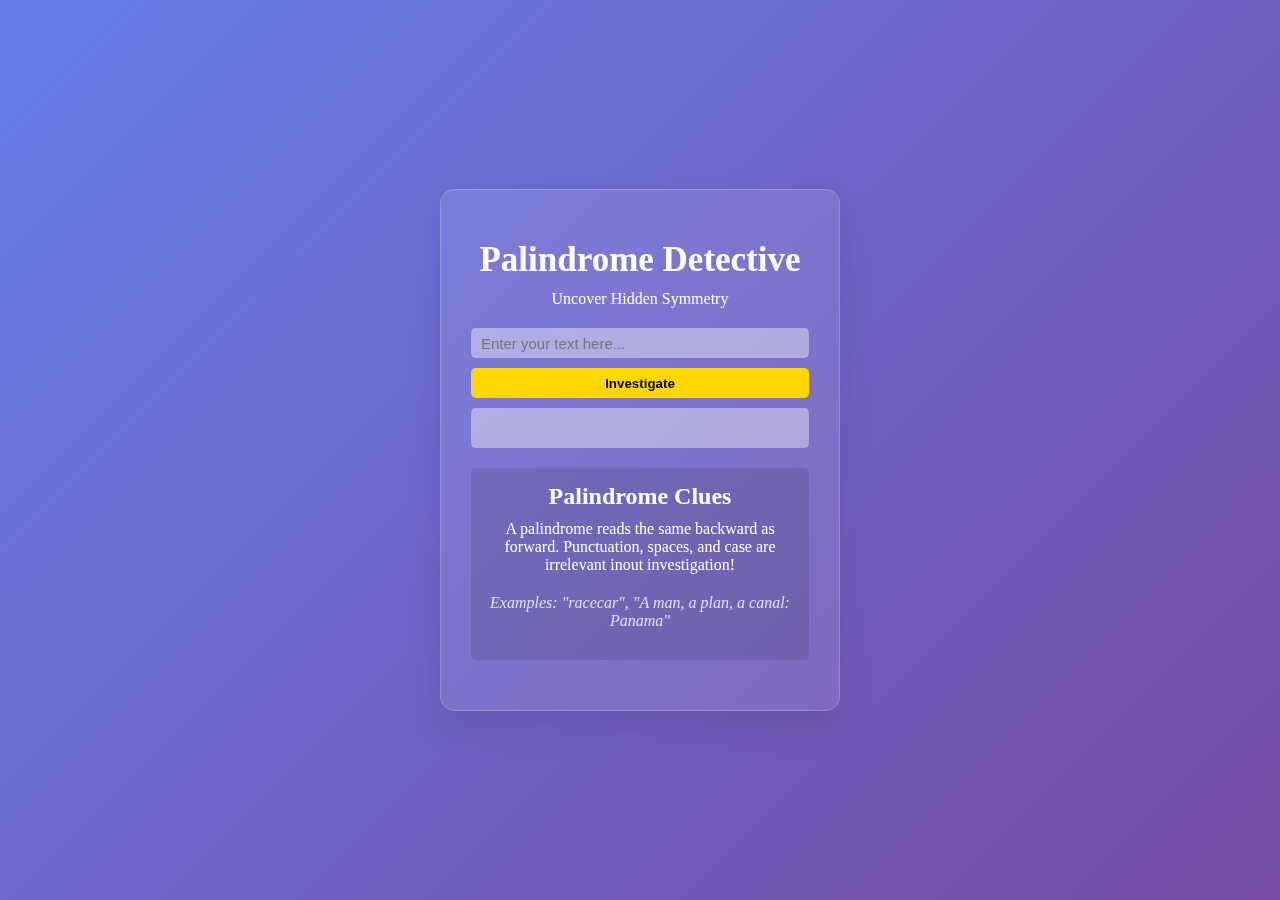
<file: palindrome-checker_HTML-CSS-JS/index.html>
<!DOCTYPE html>
<html lang="en">
  <head>
    <meta charset="utf-8">
    <meta name="viewport" content="width=device-width, initial-scale=1.0">
    <title>Palindrome Detective</title>
    <link rel="stylesheet" href="styles.css">
  </head>
  <body>
    <div class="container-main">
      <h1>Palindrome <span class="heading-text2">Detective</span></h1>
      <p>Uncover Hidden Symmetry</p>
      <div class="input-box">
        <input type="text" placeholder="Enter your text here..." id="text-input"></input>
        <button id="check-btn">Investigate</button>
      </div>
      <div class="output-box" id="result">
          <p></p>
        </div>
    
    <div class="details">
      <h2>Palindrome Clues</h2>
      <p>A palindrome reads the same backward as forward. Punctuation, spaces, and case are irrelevant inout investigation!</p>
      <p>Examples: "racecar", "A man, a plan, a canal: Panama"</p>
    </div>
    </div>
    <script src="./script.js"></script>
  </body>
</html>
</file>
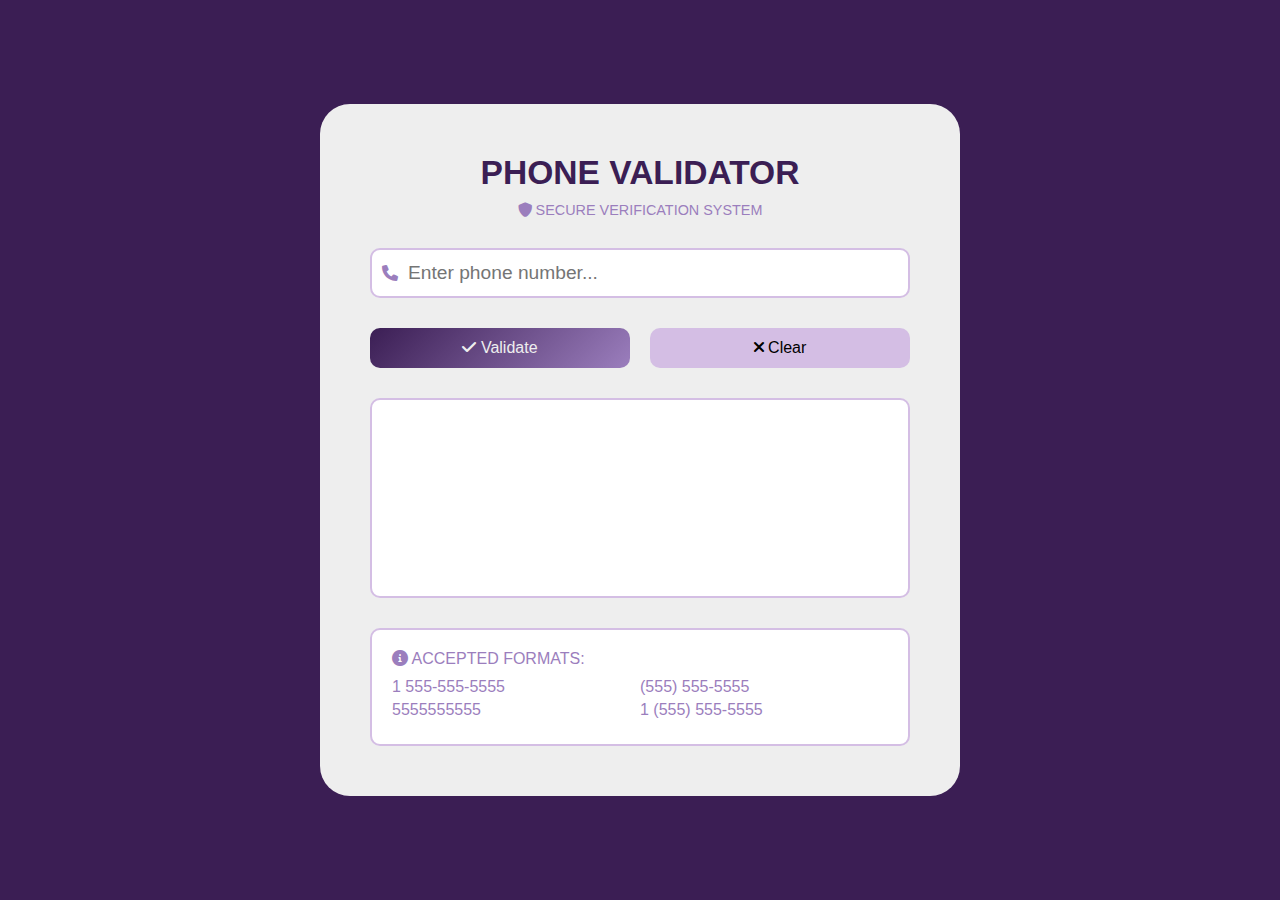
<file: phone-number-validator_HTML-CSS-JS/index.html>
<!DOCTYPE html>
<html lang="en">
  <head>
    <meta charset="utf-8">
    <meta name="viewport" content="width=device-width, initial-scale=1.0">
    <link rel="stylesheet" href="styles.css">
    <link href="https://cdnjs.cloudflare.com/ajax/libs/font-awesome/6.0.0/css/all.min.css" rel="stylesheet">
    <title>Phone Validator</title>
  </head>
  <body>
    <div class="main-container">
      <h1>PHONE VALIDATOR</h1>
      <p> <i class="fas fa-shield-alt"></i> SECURE VERIFICATION SYSTEM</p>
      <div class="input-group">
        <i class="fas fa-phone input-icon"></i>
        <input type="text" placeholder="Enter phone number..." id="user-input">
      </div>
      <div class="button-list">
        <button id="check-btn" class="btn check-btn"><i class="fas fa-check"></i> Validate</button>
        <button id="clear-btn" class="btn clear-btn"><i class="fas fa-times"></i> Clear</button>
      </div>
      <div class="result-container" id="results-div">
        
      </div>
      <div class="details">
        <label><i class="fas fa-info-circle"></i> ACCEPTED FORMATS:</label>
        <ul>
          <li>1 555-555-5555</li>
          <li>(555) 555-5555</li>
          <li>5555555555</li>
          <li>1 (555) 555-5555</li>
        </ul>
      </div>
    </div>
    <script src="script.js"></script>
  </body>
</html>
</file>
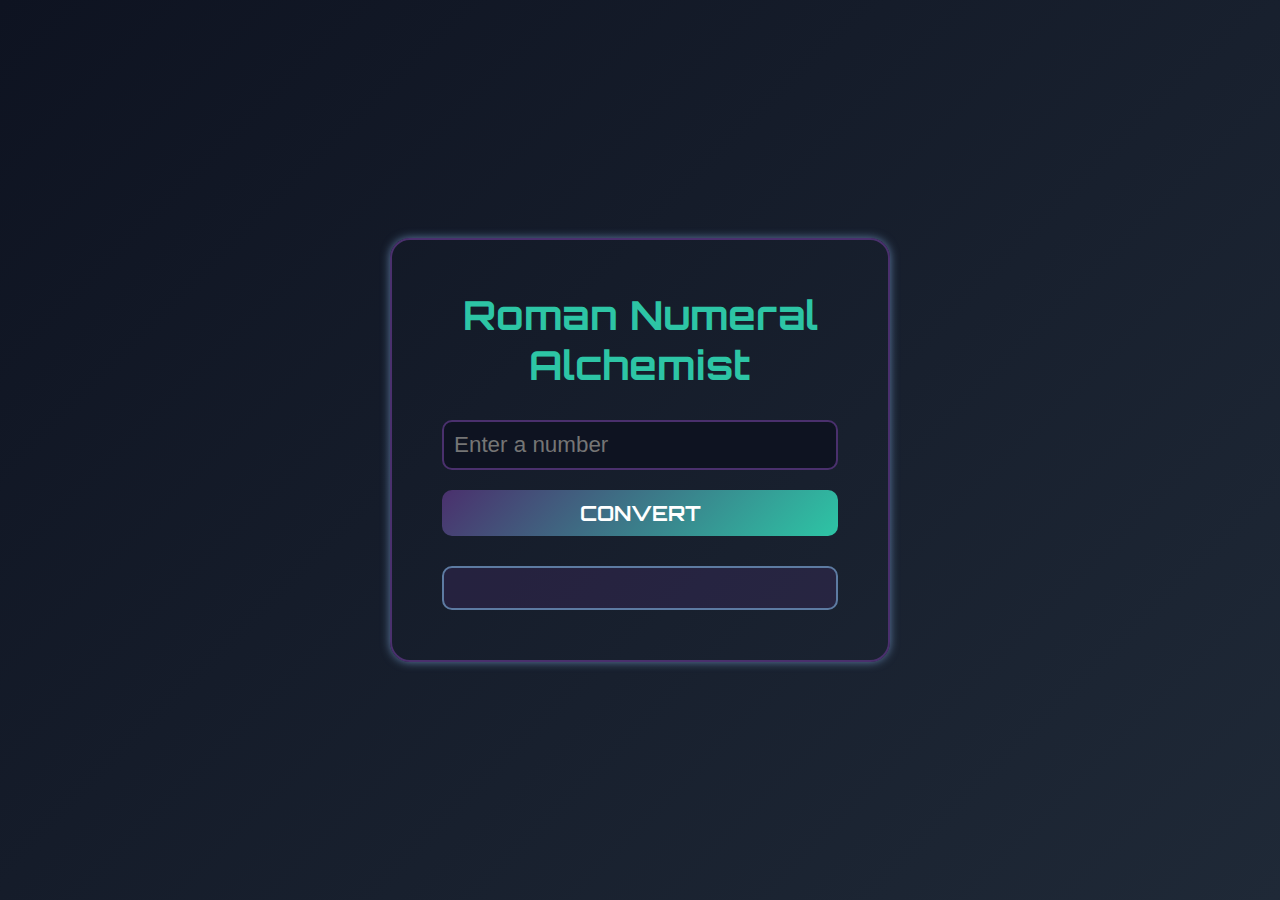
<file: roman-number-converter_HTML-CSS-JS/index.html>
<html lang="en">
  <head>
    <meta charset="UTF-8">
    <meta name="viewport" content="width=device-width, initial-scale=1.0">
    <title>Roman Numeral Alchemist</title>
    <link href="https://fonts.googleapis.com/css2?family=Orbitron:wght@400;700&family=Roboto+Mono:wght@300;400;700&display=swap" rel="stylesheet">
    <link rel="stylesheet" href="./styles.css">
  </head>
  <body>
    <div class="main-box">
      <h1>Roman Numeral Alchemist</h1>
      <input class="input-box" id="number" type="number" placeholder="Enter a number">
      <button id="convert-btn">CONVERT</button>
      <div id="output" class="output-box"></div>
    </div>
    <script src="script.js"></script>
  </body>
</html>
</file>
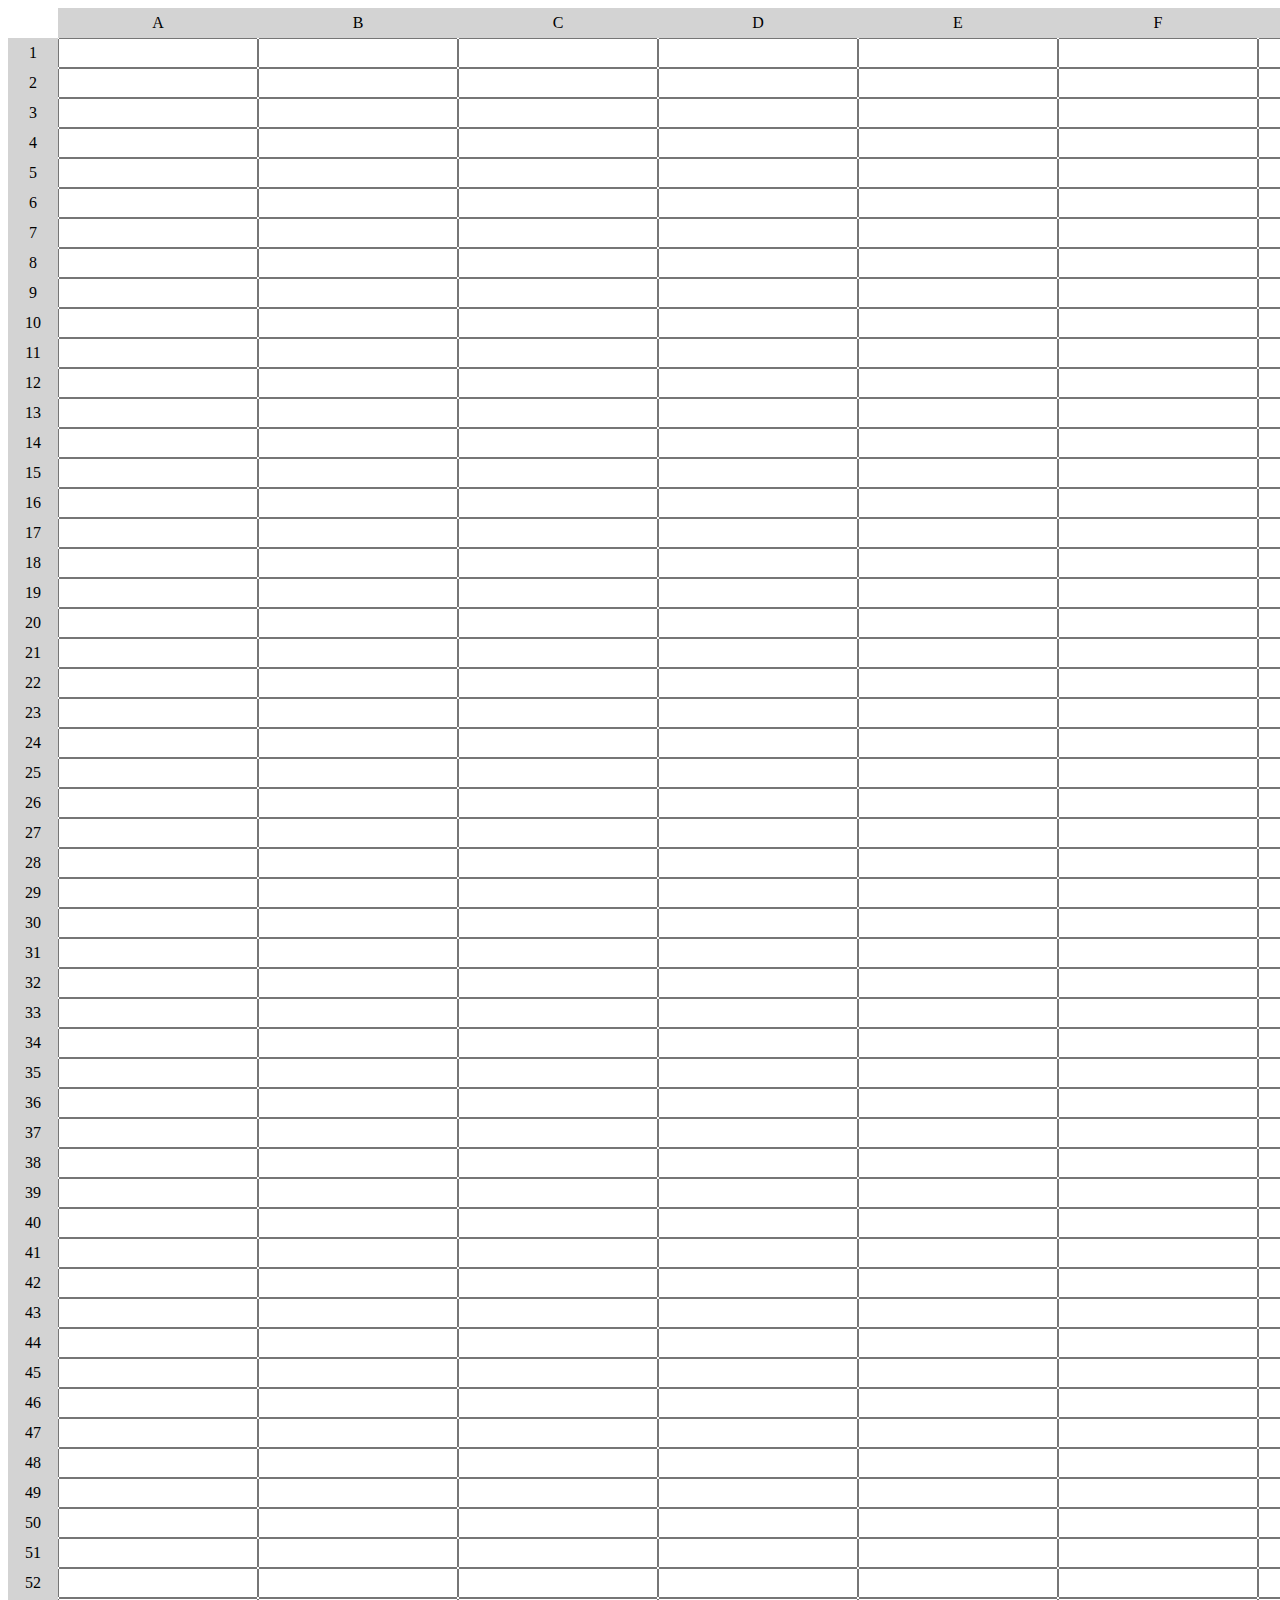
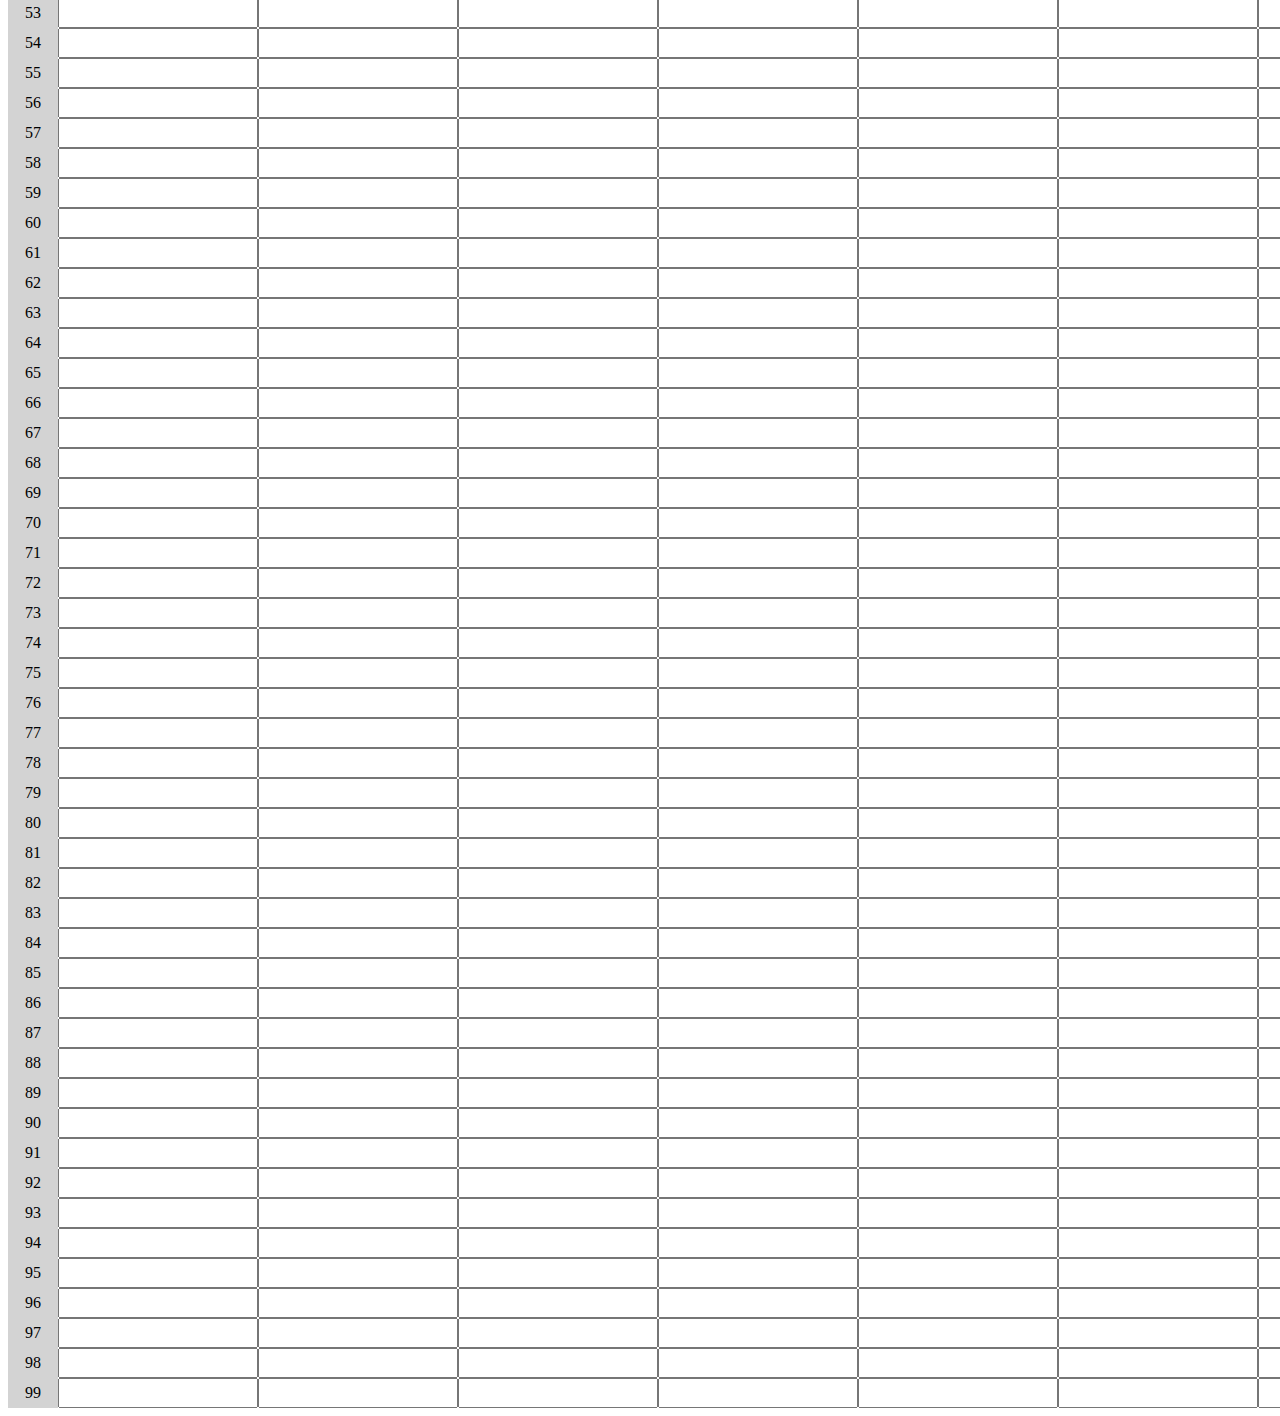
<file: spreadsheet-project_HTML-CSS-JS/index.html>
<!DOCTYPE html>
<html lang="en">
  <head>
    <meta charset="utf-8" />
    <meta name="viewport" content="width=device-width, initial-scale=1" />
    <link rel="stylesheet" href="./styles.css" />
    <title>Functional Programming Spreadsheet</title>
  </head>
  <body>
    <div id="container">
      <div></div>
    </div>
    <script src="./script.js"></script>
  </body>
</html>
</file>
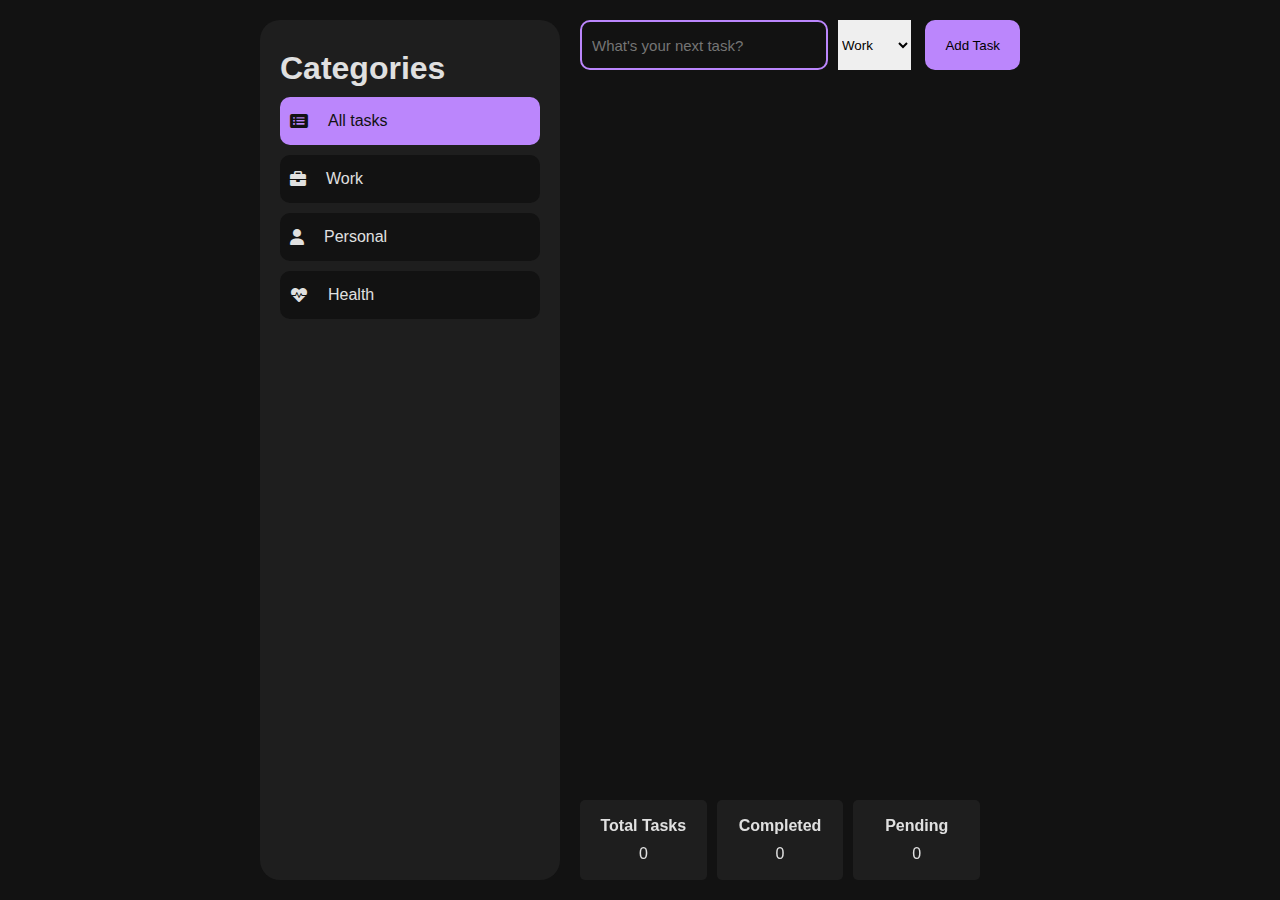
<file: todo-app_HTML-CSS-JS/index.html>
<!DOCTYPE html>
<html lang="en">
    <head>
        <meta charset="utf-8">
        <meta name="viewport" content="width=device-width, initial-scale=1.0">
        <title>Todo App</title>
        <link rel="stylesheet" href="./styles.css">
        <link href="https://cdnjs.cloudflare.com/ajax/libs/font-awesome/6.0.0/css/all.min.css" rel="stylesheet">

    </head>
    <body>
        <main>
            <section class="sidebar sidebar-off sidebar">
                <h1>Categories</h1>
                <i class="fa-solid fa-bars bar-icon "></i>
                <ul class="categories-list categories-list-unactive">
                    <li class="sidebar-active sidebar-li" id="all-tasks"><i class="fas fa-list-alt"></i><span class="sidebar-title ">All tasks</span></li>
                    <li class="sidebar-li" id="work"><i class="fas fa-briefcase"></i><span class="sidebar-title">Work</span></li>
                    <li class="sidebar-li" id="personal"><i class="fas fa-user"></i><span class="sidebar-title">Personal</span></li>
                    <li class="sidebar-li" id="health"><i class="fas fa-heartbeat"></i><span class="sidebar-title">Health</span></li>
                </ul>
            </section>
            <section class="main-content">
                <div class="header">
                        <input class="input-box-todo" type="text" placeholder="What's your next task?" id="todo-text" required>
                        <div class="input-button-container">
                        <select id="add-category" class="add-buttons" name="add-category">
                            <option>Work</option>
                            <option>Personal</option>
                            <option>Health</option>
                        </select>
                        <button id="add-task" class="add-buttons">Add Task</button>
                        </div>
                </div>
                <section class="task-container" id="todo-container">
                    
                </section>
                <footer>
                    <ul>
                        <li><strong>Total Tasks</strong><span id="total-task">0</span></li>
                        <li><strong>Completed</strong><span id="completed-task">0</span></li>
                        <li><strong>Pending</strong><span id="pending-task">0</span></li>
                    </ul>
                </footer>
            </section>
        </main>
        <script src="./script.js"></script>
    </body>
</html>
</file>
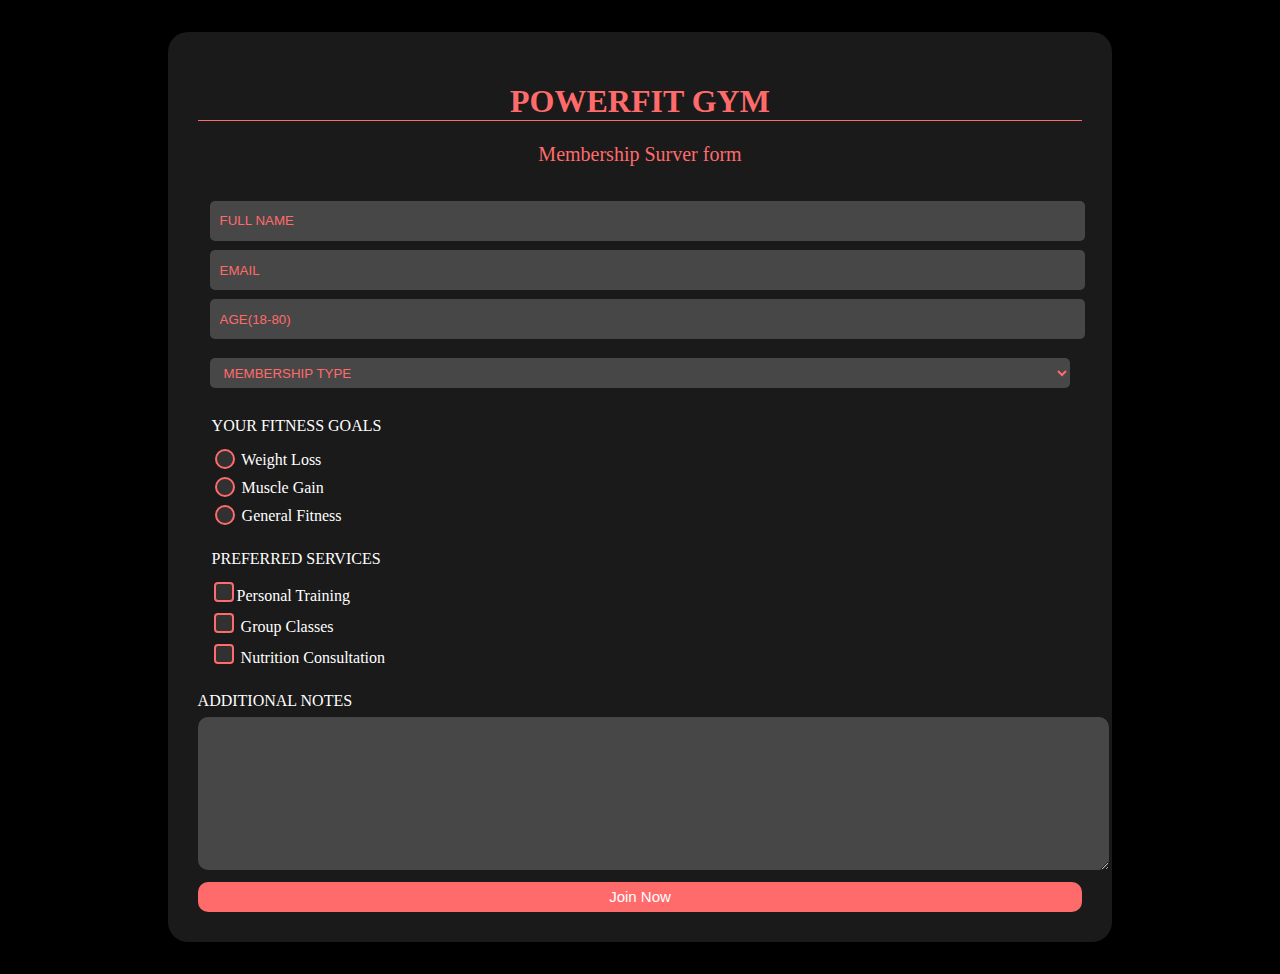
<file: gym-membership-form_HTML-CSS/home.html>
<!DOCTYPE html>
<html lang="en">
<head>
    <meta charset="UTF-8">
    <meta name="viewport" content="width=device-width, initial-scale=1.0">
    <title>Gym Membership Survery Form</title>
    <link rel="stylesheet" href="styles.css">
</head>
<body>
    <form>
    <h1>POWERFIT GYM</h1>
    <p>Membership Surver form</p>
    <fieldset>
    <input type="text" name="full-name" placeholder="FULL NAME" class="textbox">
    <input type="email" name="email" placeholder="EMAIL" class="textbox">
    <input type="number" name="age" min="18" max="80" placeholder="AGE(18-80)" class="textbox">
    <select name="membership type" class="textbox">
        <option>MEMBERSHIP TYPE</option>
        <option>Premium membership</option>
        <option>Gold membership</option>
        <option>Deluxe Platinum membership</option>
    </select>
    </fieldset>
    <fieldset>
        <legend>YOUR FITNESS GOALS</legend>
        <label for="weight-loss" class="options"><input id="weight-loss" name="goals" type="radio" value="weight-loss"> Weight Loss</label>
        <label for="muscle-gain" class="options"><input id="muscle-gain" name="goals" type="radio" value="muscle-gain"> Muscle Gain</label>
        <label for="general-fitness" class="options"><input id="general-fitness" value="general-fitness" name="goals" type="radio"> General Fitness</label>
    </fieldset>
    <fieldset>
        <legend>PREFERRED SERVICES</legend>
        <label for="personal-training" class="options"><input id="personal-training" name="personal-training" type="checkbox">Personal Training</label>
        <label for="group-classes" class="options"><input id="group-classes" name="group-classes" type="checkbox"> Group Classes</label>
        <label for="nutrition-consultation" class="options"><input id="nutrition-consultation" name="nutrition-consultation" type="checkbox"> Nutrition Consultation</label>
    </fieldset>
    <label for="notes">ADDITIONAL NOTES</label>
    <textarea id="notes"></textarea>
    <input type="submit" value="Join Now">
    </form>
</body>
</html>
</file>
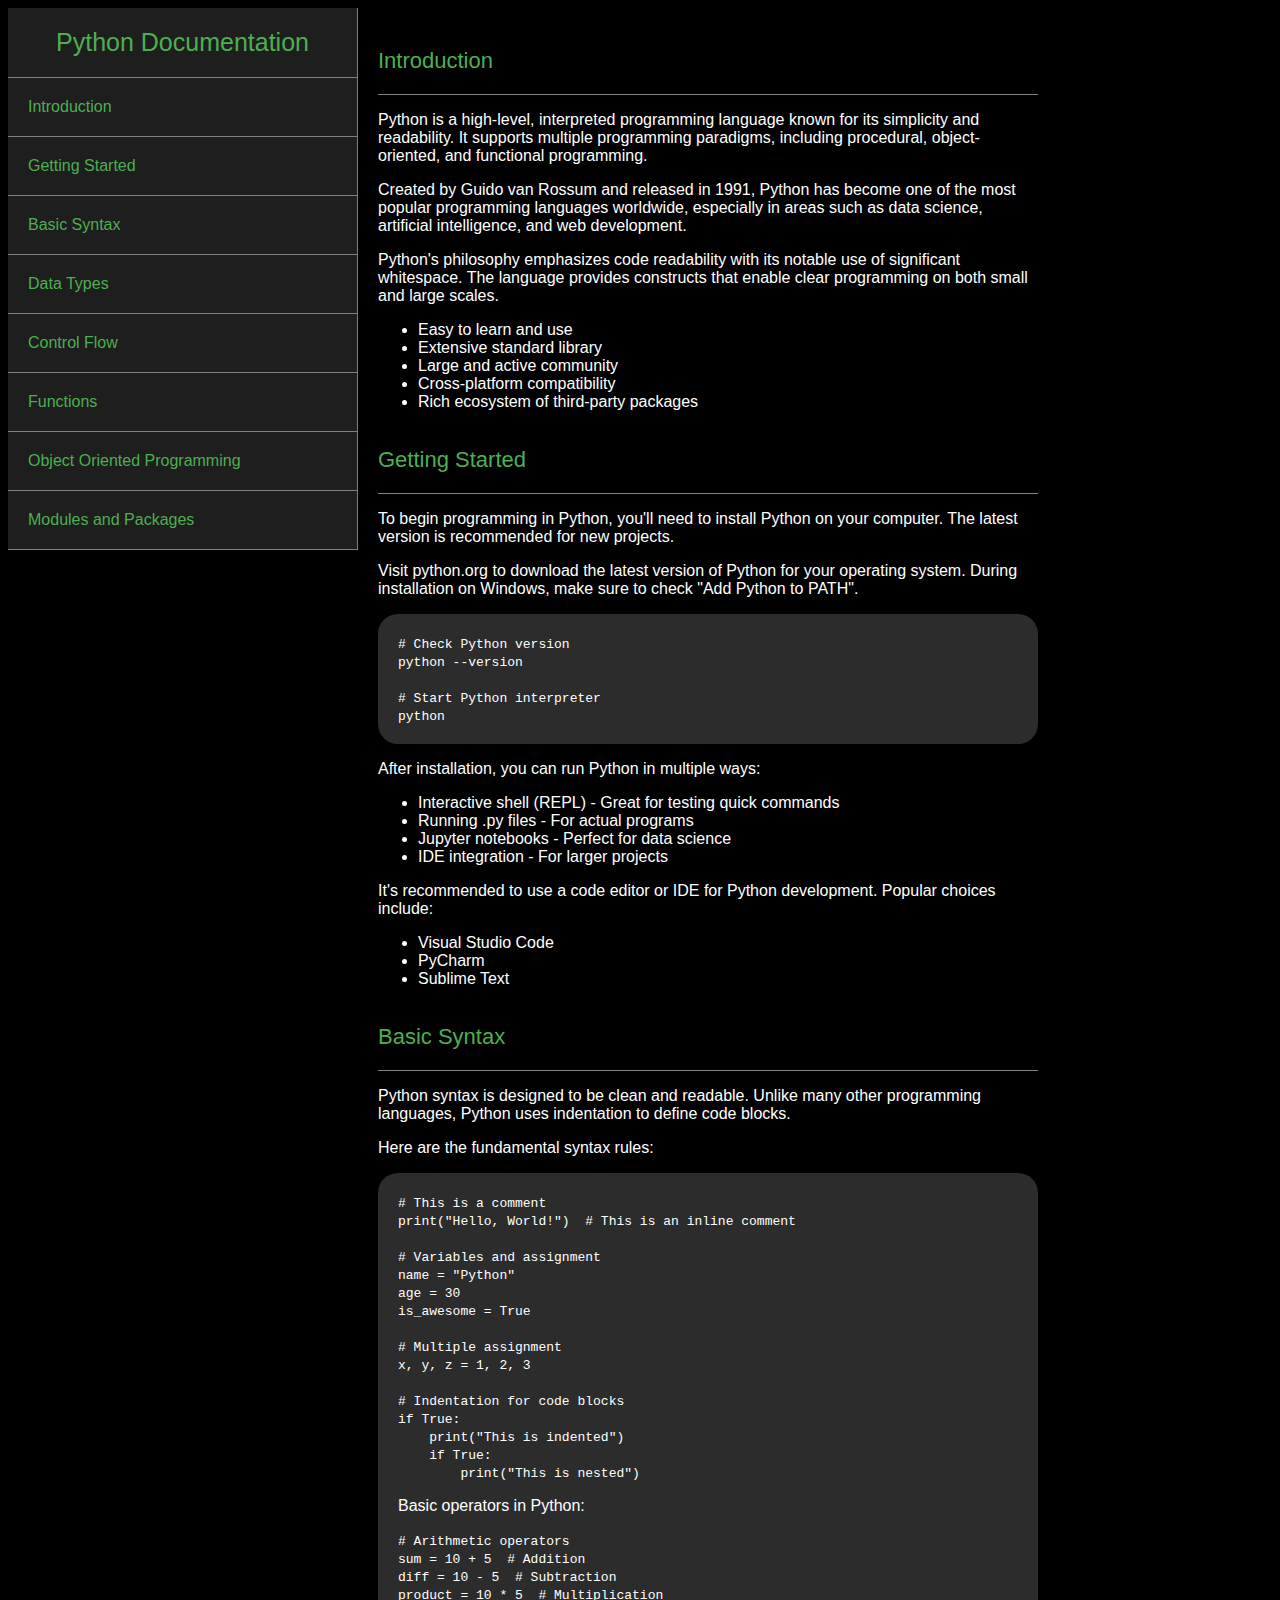
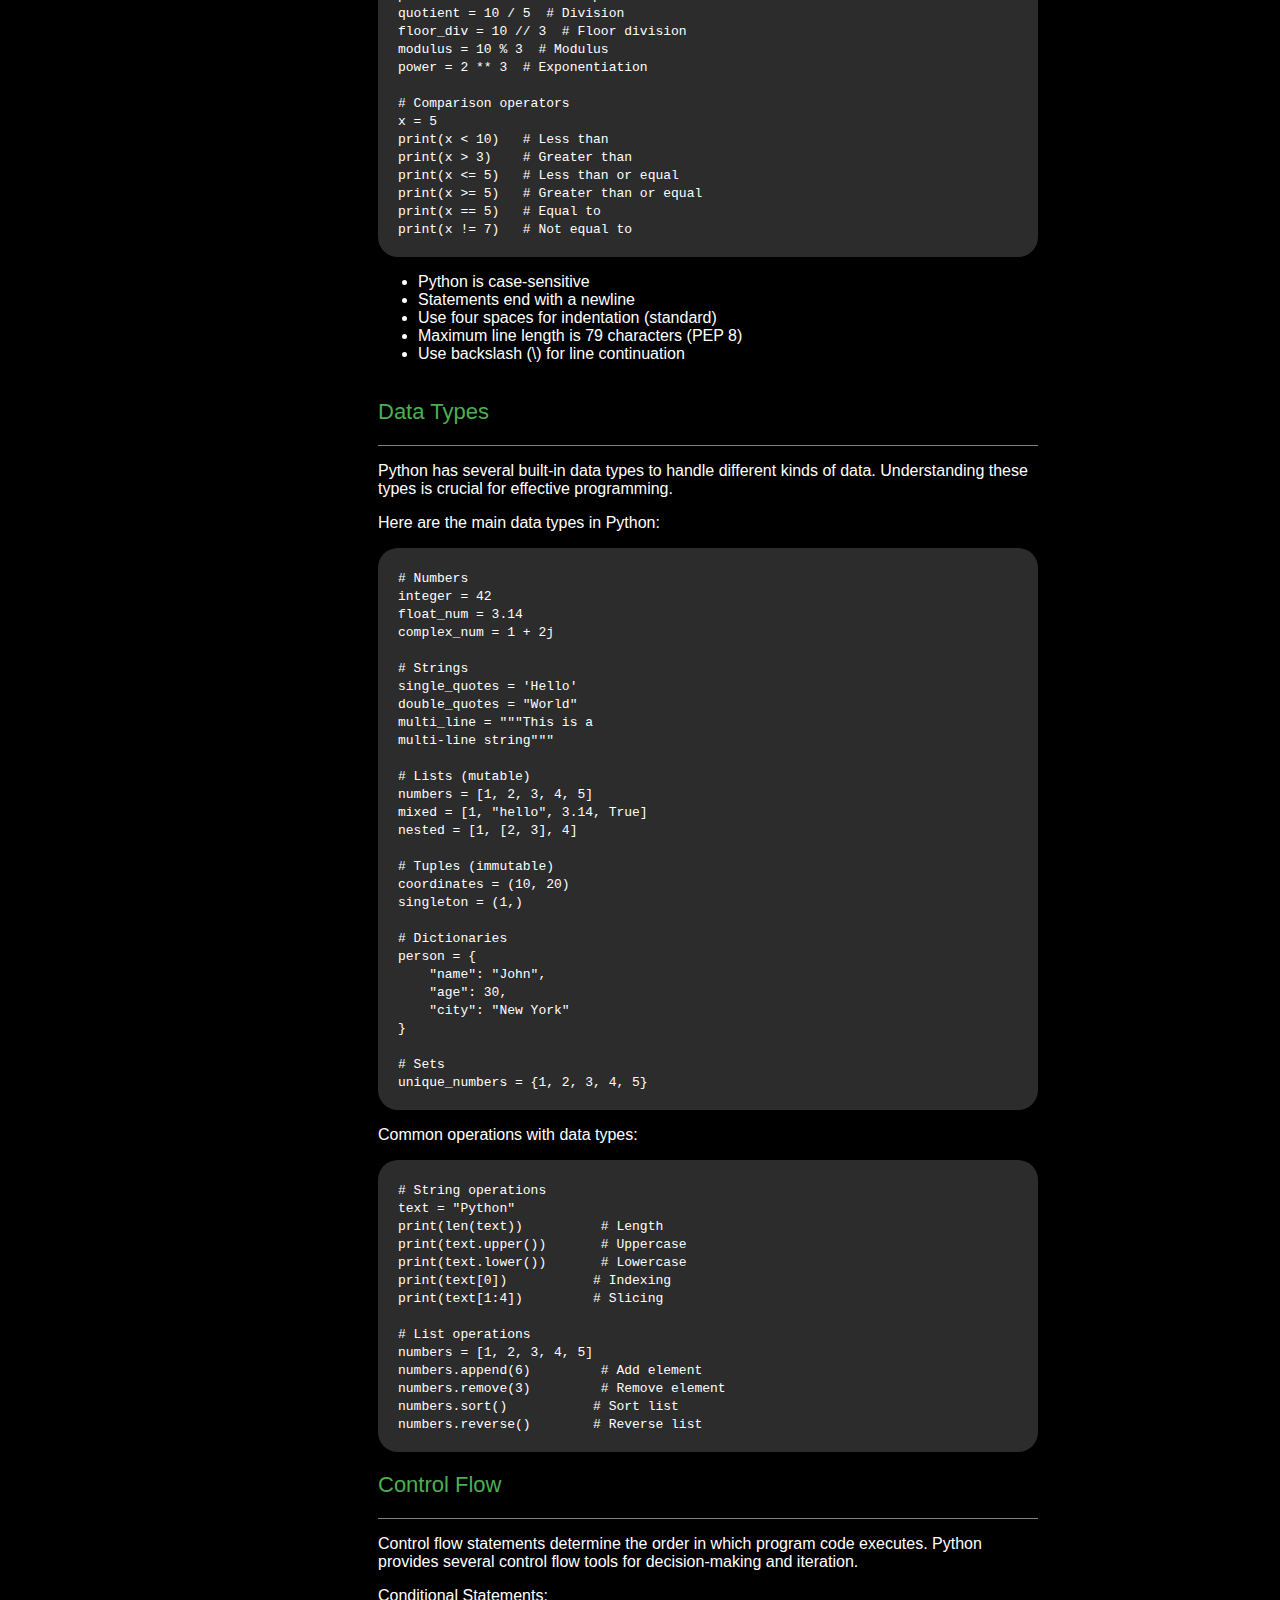
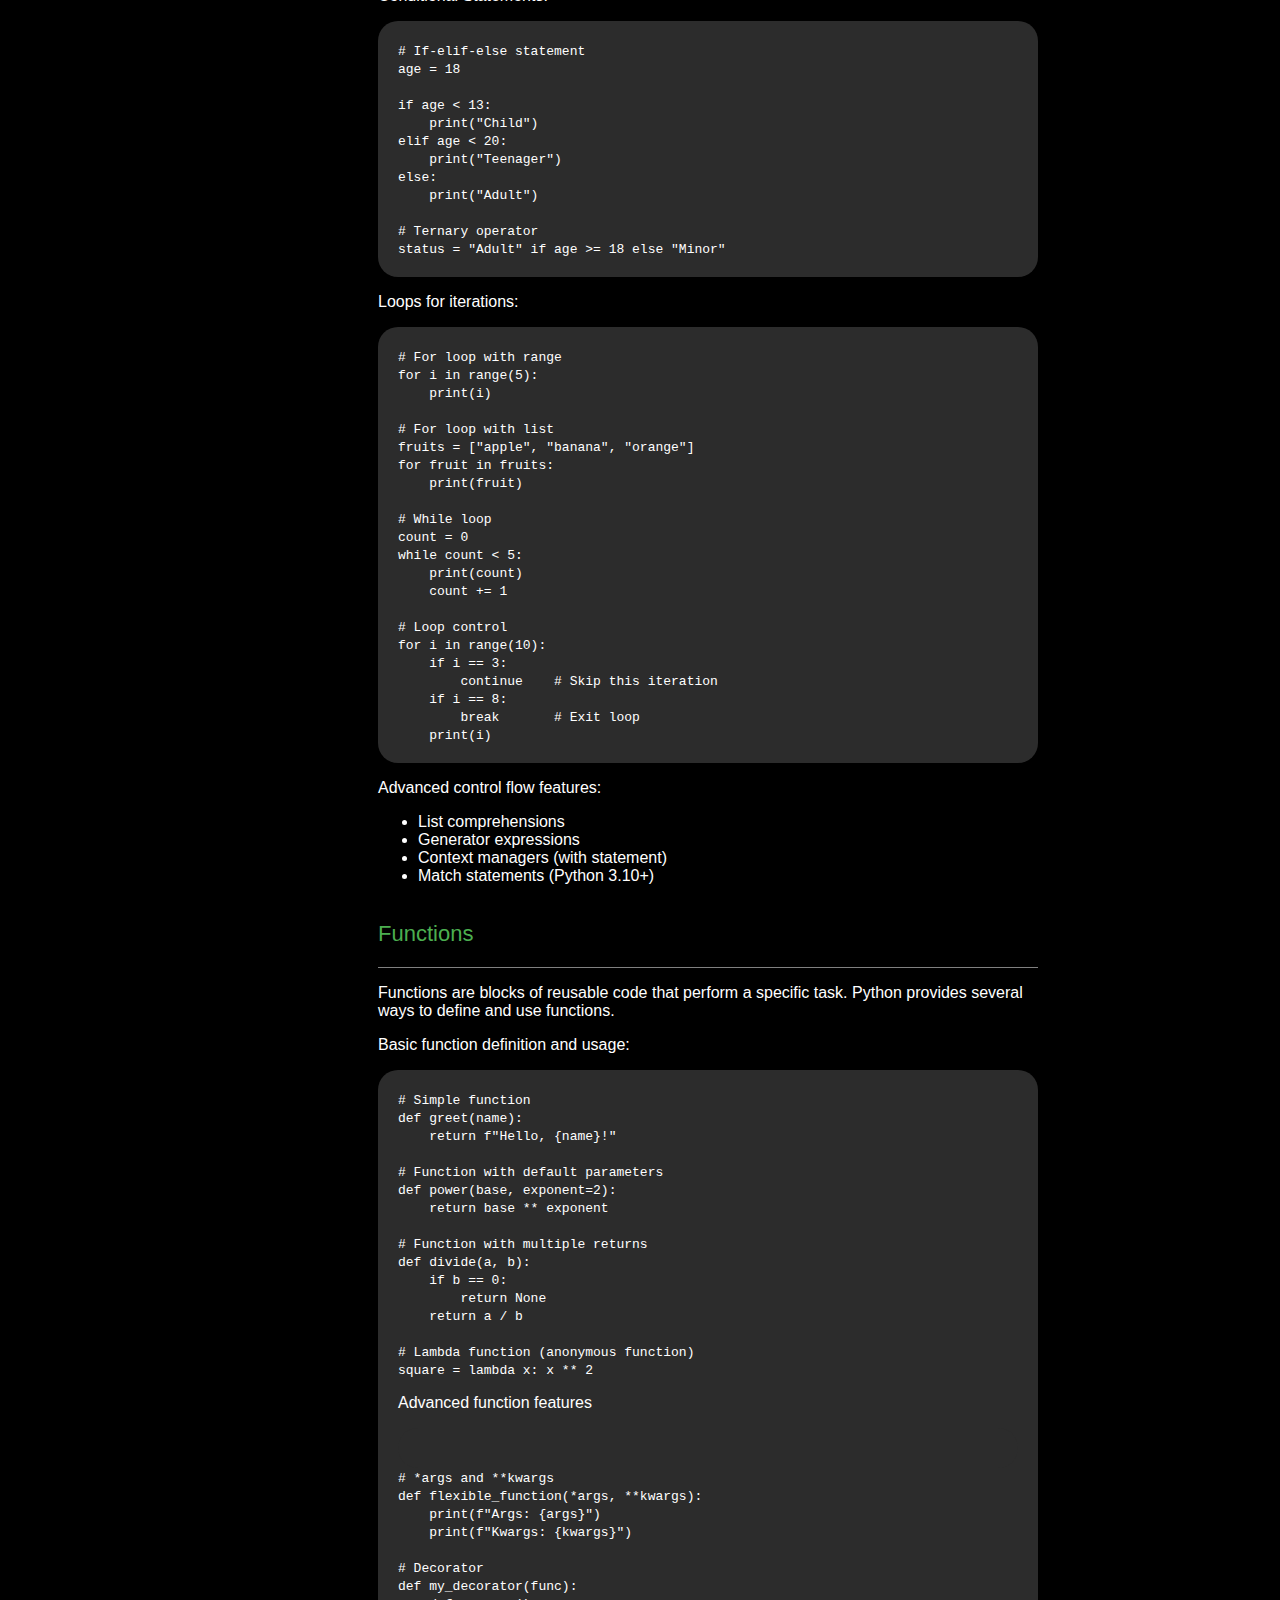
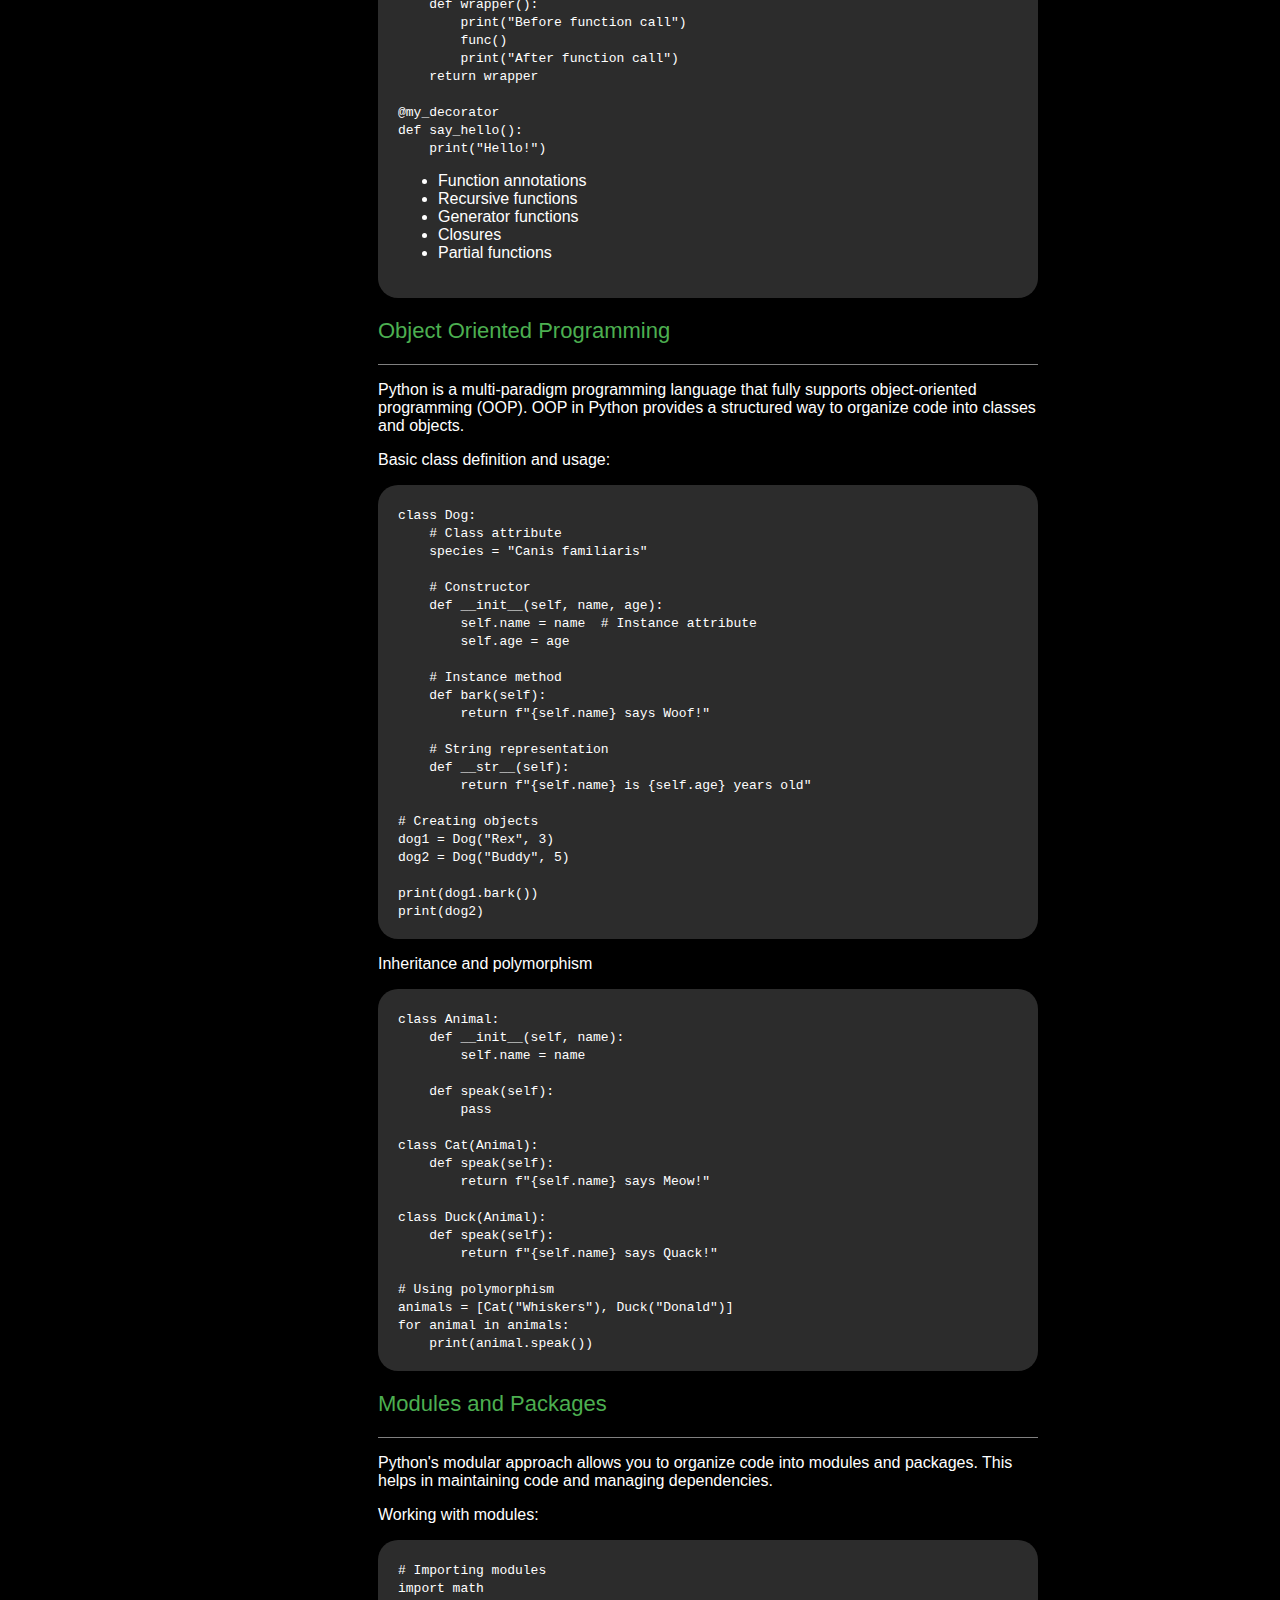
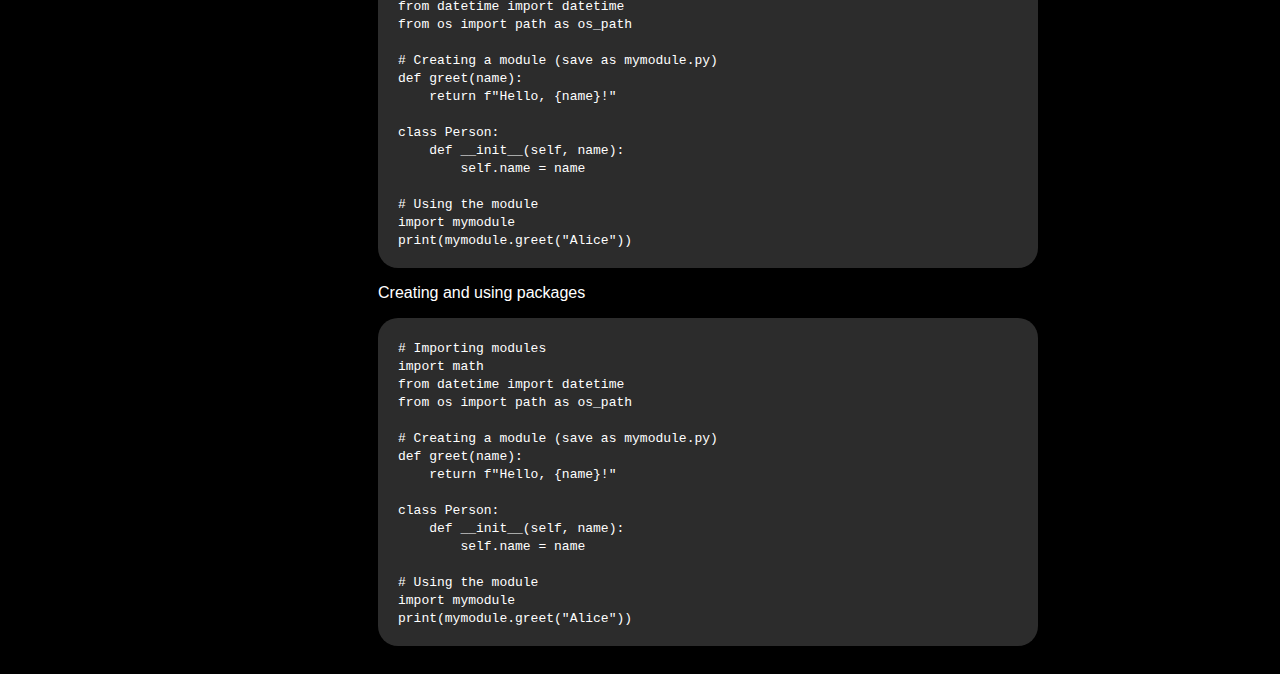
<file: python-documentation/home.html>
<!DOCTYPE html>
<html lang="en">
<head>
  <meta charset="utf-8">
  <meta name="viewport" content="width=device-width, initial-scale=1.0">
  <title>Python Documentation</title>
  <link rel="stylesheet" href="styles.css">
</head>
<body>
  <nav id="navbar">
    <header>Python Documentation</header>
    <a href="#introduction" class="nav-link">Introduction</a>
    <a href="#getting_started" class="nav-link">Getting Started</a>
    <a href="#basic_syntax" class="nav-link">Basic Syntax</a>
    <a href="#data_types" class="nav-link">Data Types</a>
    <a href="#control_flow" class="nav-link">Control Flow</a>
    <a href="#functions" class="nav-link">Functions</a>
    <a href="#object_oriented_programming" class="nav-link">Object Oriented Programming</a>
    <a href="#modules_and_packages" class="nav-link">Modules and Packages</a>
  </nav>
  <main id="main-doc">
    <section class="main-section" id="introduction">
      <header>Introduction</header>
      <p>Python is a high-level, interpreted programming language known for its simplicity and readability. It supports multiple programming paradigms, including procedural, object-oriented, and functional programming.
      </p>
      <p>
Created by Guido van Rossum and released in 1991, Python has become one of the most popular programming languages worldwide, especially in areas such as data science, artificial intelligence, and web development.
      </p>
      <p>
Python's philosophy emphasizes code readability with its notable use of significant whitespace. The language provides constructs that enable clear programming on both small and large scales.
      </p>
      <ul>
        <li>Easy to learn and use</li>
        <li>Extensive standard library</li>
        <li>Large and active community</li>
        <li>Cross-platform compatibility</li>
        <li>Rich ecosystem of third-party packages</li>  
      </ul>
    </section>
    <section class="main-section" id="getting_started">
      <header >Getting Started</header>
      <p>To begin programming in Python, you'll need to install Python on your computer. The latest version is recommended for new projects.
      </p>
      <p>
Visit python.org to download the latest version of Python for your operating system. During installation on Windows, make sure to check "Add Python to PATH".
      </p>
      <div class="code">
      <code># Check Python version
python --version

# Start Python interpreter
python</code>
      </div>
      <p>After installation, you can run Python in multiple ways:</p>
      <ul>
        <li>Interactive shell (REPL) - Great for testing quick commands</li>
        <li>Running .py files - For actual programs</li>
        <li>Jupyter notebooks - Perfect for data science</li>
        <li>IDE integration - For larger projects</li>
      </ul>
      <p>It's recommended to use a code editor or IDE for Python development. Popular choices include:</p>
      <ul>
        <li>Visual Studio Code</li>
        <li>PyCharm</li>
        <li>Sublime Text</li>
    </section>
    <section class="main-section" id="basic_syntax">
      <header >Basic Syntax</header>
      <p>Python syntax is designed to be clean and readable. Unlike many other programming languages, Python uses indentation to define code blocks.</p>
      <p>Here are the fundamental syntax rules:</p>
      <div class="code">
      <code># This is a comment
print("Hello, World!")  # This is an inline comment

# Variables and assignment
name = "Python"
age = 30
is_awesome = True

# Multiple assignment
x, y, z = 1, 2, 3

# Indentation for code blocks
if True:
    print("This is indented")
    if True:
        print("This is nested")</code>
        <p>Basic operators in Python:</p>
        <code># Arithmetic operators
sum = 10 + 5  # Addition
diff = 10 - 5  # Subtraction
product = 10 * 5  # Multiplication
quotient = 10 / 5  # Division
floor_div = 10 // 3  # Floor division
modulus = 10 % 3  # Modulus
power = 2 ** 3  # Exponentiation

# Comparison operators
x = 5
print(x < 10)   # Less than
print(x > 3)    # Greater than
print(x <= 5)   # Less than or equal
print(x >= 5)   # Greater than or equal
print(x == 5)   # Equal to
print(x != 7)   # Not equal to</code>
    </div>
    <ul>
      <li>Python is case-sensitive</li>
      <li>Statements end with a newline</li>
      <li>Use four spaces for indentation (standard)</li>
      <li>Maximum line length is 79 characters (PEP 8)</li>
      <li>Use backslash (\) for line continuation</li>
    </ul>
    </section>
    <section class="main-section" id="data_types">
      <header>Data Types</header>
      <p>Python has several built-in data types to handle different kinds of data. Understanding these types is crucial for effective programming.</p>
      <p>Here are the main data types in Python:</p>
      <div class="code">
      <code># Numbers
integer = 42
float_num = 3.14
complex_num = 1 + 2j

# Strings
single_quotes = 'Hello'
double_quotes = "World"
multi_line = """This is a
multi-line string"""

# Lists (mutable)
numbers = [1, 2, 3, 4, 5]
mixed = [1, "hello", 3.14, True]
nested = [1, [2, 3], 4]

# Tuples (immutable)
coordinates = (10, 20)
singleton = (1,)

# Dictionaries
person = {
    "name": "John",
    "age": 30,
    "city": "New York"
}

# Sets
unique_numbers = {1, 2, 3, 4, 5}</code>
      </div>
      <p>Common operations with data types:</p>
      <div class="code">
      <code># String operations
text = "Python"
print(len(text))          # Length
print(text.upper())       # Uppercase
print(text.lower())       # Lowercase
print(text[0])           # Indexing
print(text[1:4])         # Slicing

# List operations
numbers = [1, 2, 3, 4, 5]
numbers.append(6)         # Add element
numbers.remove(3)         # Remove element
numbers.sort()           # Sort list
numbers.reverse()        # Reverse list</code>
    </div>
    </section>
    <section class="main-section" id="control_flow">
      <header>Control Flow</header>
      <p>Control flow statements determine the order in which program code executes. Python provides several control flow tools for decision-making and iteration.</p>
      <p>Conditional Statements:</p>
      <div class="code">
      <code># If-elif-else statement
age = 18

if age < 13:
    print("Child")
elif age < 20:
    print("Teenager")
else:
    print("Adult")

# Ternary operator
status = "Adult" if age >= 18 else "Minor"</code>
      </div>
      <p>Loops for iterations:</p>
      <div class="code">
      <code># For loop with range
for i in range(5):
    print(i)

# For loop with list
fruits = ["apple", "banana", "orange"]
for fruit in fruits:
    print(fruit)

# While loop
count = 0
while count < 5:
    print(count)
    count += 1

# Loop control
for i in range(10):
    if i == 3:
        continue    # Skip this iteration
    if i == 8:
        break       # Exit loop
    print(i)</code>
    </div>
    <p>Advanced control flow features:</p>
    <ul>
      <li>List comprehensions</li>
      <li>Generator expressions</li>
      <li>Context managers (with statement)</li>
      <li>Match statements (Python 3.10+)</li>
    </ul>
    </section>
    <section class="main-section" id="functions">
      <header >Functions</header>
      <p>Functions are blocks of reusable code that perform a specific task. Python provides several ways to define and use functions.</p>
      <p>Basic function definition and usage:</p>
      <div class="code">
      <code># Simple function
def greet(name):
    return f"Hello, {name}!"

# Function with default parameters
def power(base, exponent=2):
    return base ** exponent

# Function with multiple returns
def divide(a, b):
    if b == 0:
        return None
    return a / b

# Lambda function (anonymous function)
square = lambda x: x ** 2</code>
      <p>Advanced function features</p>
      <div class="code">
        </div>
      <code># *args and **kwargs
def flexible_function(*args, **kwargs):
    print(f"Args: {args}")
    print(f"Kwargs: {kwargs}")

# Decorator
def my_decorator(func):
    def wrapper():
        print("Before function call")
        func()
        print("After function call")
    return wrapper

@my_decorator
def say_hello():
    print("Hello!")</code>
    <ul>
      <li>Function annotations</li>
      <li>Recursive functions</li>
      <li>Generator functions</li>
      <li>Closures</li>
      <li>Partial functions</li>
    </ul>


    </section>
    <section class="main-section" id="object_oriented_programming">
      <header >Object Oriented Programming</header>
      <p>Python is a multi-paradigm programming language that fully supports object-oriented programming (OOP). OOP in Python provides a structured way to organize code into classes and objects.</p>
      <p>Basic class definition and usage:</p>
      <div class="code">
      <code>class Dog:
    # Class attribute
    species = "Canis familiaris"
    
    # Constructor
    def __init__(self, name, age):
        self.name = name  # Instance attribute
        self.age = age
    
    # Instance method
    def bark(self):
        return f"{self.name} says Woof!"
    
    # String representation
    def __str__(self):
        return f"{self.name} is {self.age} years old"

# Creating objects
dog1 = Dog("Rex", 3)
dog2 = Dog("Buddy", 5)

print(dog1.bark())
print(dog2)</code>
      </div>
      <p>Inheritance and polymorphism</p>
      <div class="code">
      <code>class Animal:
    def __init__(self, name):
        self.name = name
    
    def speak(self):
        pass

class Cat(Animal):
    def speak(self):
        return f"{self.name} says Meow!"

class Duck(Animal):
    def speak(self):
        return f"{self.name} says Quack!"

# Using polymorphism
animals = [Cat("Whiskers"), Duck("Donald")]
for animal in animals:
    print(animal.speak())</code>
    </div>
    </section>
    <section class="main-section" id="modules_and_packages">
      <header>Modules and Packages</header>
        <p>Python's modular approach allows you to organize code into modules and packages. This helps in maintaining code and managing dependencies.</p>
        <p>Working with modules:</p>
        <div class="code">
        <code># Importing modules
import math
from datetime import datetime
from os import path as os_path

# Creating a module (save as mymodule.py)
def greet(name):
    return f"Hello, {name}!"

class Person:
    def __init__(self, name):
        self.name = name

# Using the module
import mymodule
print(mymodule.greet("Alice"))</code>
      </div>
      <p>Creating and using packages</p>
      <div class="code">
      <code># Importing modules
import math
from datetime import datetime
from os import path as os_path

# Creating a module (save as mymodule.py)
def greet(name):
    return f"Hello, {name}!"

class Person:
    def __init__(self, name):
        self.name = name

# Using the module
import mymodule
print(mymodule.greet("Alice"))</code>
    </div>
    </section>
    
  </main>
</body>
</html>
</file>
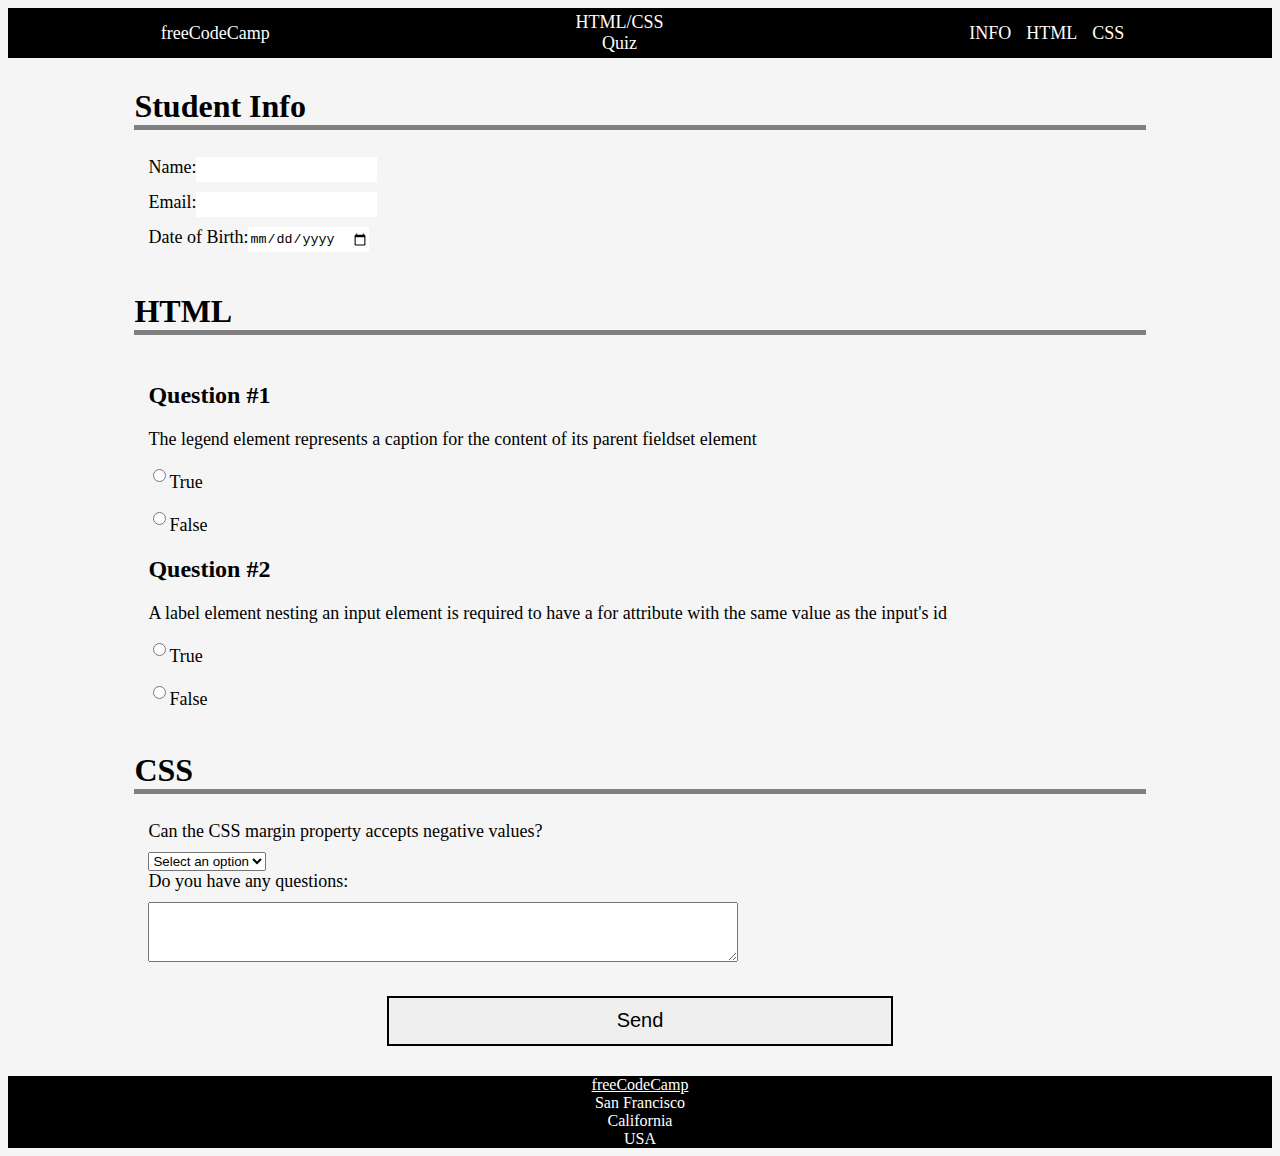
<file: small-quiz_HTML-CSS/home.html>
<!DOCTYPE html>
<html lang="en">
<head>
    <meta charset="UTF-8">
    <meta name="viewport" content="width=device-width, initial-scale=1.0">
    <title>Document</title>
    <link rel="stylesheet" href="styles.css">
</head>
<body>
    <header>
        <div>
            <span>freeCodeCamp</span>
            <span class="flex-column">
                <span>HTML/CSS</span>
                <span>Quiz</span>
            </span>
            <span class="links">
                <span><a href="#info">INFO</a></span>
                <span><a href="#html">HTML</a></span>
                <span><a href="#css">CSS</a></span>
            </span>
        </div>
    </header>
    <form>
        <div class="info">
        <h1 id="info">Student Info</h1>
        <fieldset>
            <label>Name: <input type="text"></label>
            <label>Email: <input type="email"></label>
            <label>Date of Birth: <input type="date"></label>
        </fieldset>
        </div>
        <div>
            <h1 id="html">HTML</h1>
            <fieldset>
                <div>
                    <h2>Question #1</h2>
                    <label>The legend element represents a caption for the content of its parent fieldset element</label>
                    <label><input type="radio" name="question-1">True</label>
                    <label><input type="radio" name="question-1">False</label>
                </div>
                <div>
                    <h2>Question #2</h2>
                    <label>A label element nesting an input element is required to have a for attribute with the same value as the input's id</label>
                    <label><input type="radio" name="question-2">True</label>
                    <label><input type="radio" name="question-2">False</label>
                </div>
            </fieldset>
        </div>
        <div>
            <h1 id="css">CSS</h1>
            <fieldset>
                <div>
                    <label>Can the CSS margin property accepts negative values?</label>
                    <select>
                        <option>Select an option</option>
                        <option>Yes</option>
                        <option>No</option>
                    </select>
                </div>
                <div>
                    <label>Do you have any questions:</label>
                    <textarea></textarea>
                </div>
            </fieldset>
        </div>
        <input type="submit" value="Send">
    </form>
    <footer>
        <a href="">freeCodeCamp</a>
        <span>San Francisco</span>
        <span>California</span>
        <span>USA</span>
    </footer>
</body>
</html>
</file>
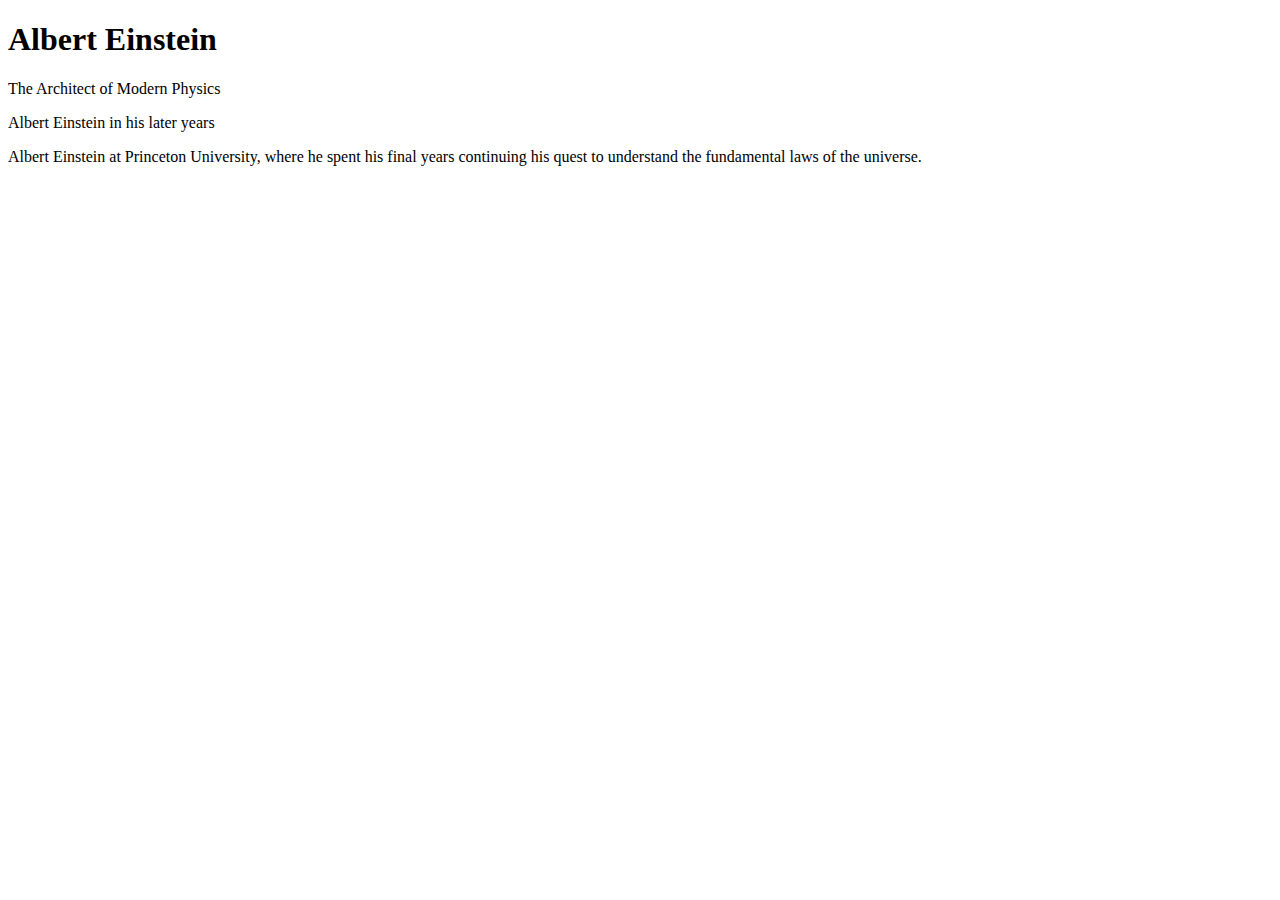
<file: tribute-website-Einstein_HTML-CSS/home.html>
<!DOCTYPE html>
<html lang="en">
<head>
    <meta charset="UTF-8">
    <meta name="viewport" content="width=device-width, initial-scale=1.0">
    <title>Albert Einstein Tribute Page</title>
</head>
<body>
    <header>
        <h1>Albert Einstein</h1>
        <p>The Architect of Modern Physics</p>
    </header>
    <main>
        <section>
            <div>Albert Einstein in his later years</div>
            <p>Albert Einstein at Princeton University, where he spent his final years continuing his 
                quest to understand the fundamental laws of the universe.</p>
            
        </section>
    </main>
</body>
</html>
</file>
<file: palindrome-checker_HTML-CSS-JS/styles.css>
* {
    box-sizing: border-box;
    padding: 0;
    margin: 0;
  }
  
  :root {
    --background-color-primary
  }
  
  body {
    font-family: 'Roboto' 'sans-serif';
    background: linear-gradient(135deg, #667eea 0%, #764ba2 100%);
    min-height: 100vh;
    align-content: center;
  }
  
  .container-main {
    width: 400px;
    height: auto;
    margin: auto;
    background-color: rgba(255, 255, 255, 0.1);
    padding: 50px 30px;
    backdrop-filter: blur(10px);
    border-radius: 15px;
    color: white;
    text-align: center;
    box-shadow: 0 15px 35px rgba(0, 0, 0, 0.1);
    border: 1px solid rgba(255, 255, 255, 0.2);
  }
  
  h1 {
    font-size: 35px;
    margin-bottom: 10px;
  }
  
  .container-main p {
    margin-bottom: 20px;
  }
  
  .container-main input {
    width: 100%;
    height: 30px;
    padding: 10px;
    background-color: rgba(255, 255, 255, 0.4);
    border-style: none;
    border-radius: 5px;
    color: white;
    font-size: 15px;
  }
  
  button {
    width: 100%;
    height: 30px;
    border-style: none;
    margin: 10px auto;
    margin-bottom: 0;
    background-color: #ffd700;
    border-radius: 5px;
    font-weight: bold;
  }
  
  .output-box {
    width: 100%;
    height: auto;
    background-color: rgba(255, 255, 255, 0.4);
    margin-bottom: 20px;
    border-radius: 5px;
  }
  
  .output-box p {
    width: 100%;
    font-size: 18px;
    padding: 20px;
    margin: 10px 0;
  }
  
  .details {
    background-color: rgb(0,0,0, 0.1);
    padding: 15px;
    border-radius: 5px;
    padding-bottom: 10px;
  }
  
  .details > * {
    margin-bottom: 10px;
  }
  
  .details p:nth-of-type(2) {
    color: rgb(255,255,255, 0.8);
    font-style: italic;
  
  }
</file>
<file: phone-number-validator_HTML-CSS-JS/styles.css>
:root {
    --dark-purple: #3B1E54;
    --medium-purple: #9B7EBD;
    --light-purple: #D4BEE4;
    --off-white: #EEEEEE;
    
    --shadow: rgba(59, 30, 84, 0.2);
    --gradient: linear-gradient(135deg, var(--dark-purple), var(--medium-purple));
    --transparent-purple: rgba(59, 30, 84, 0.1);
}


* {
    padding: 0;
    margin: 0;
    box-sizing: border-box;
    font-family: 'Segoe UI', sans-serif;
    transition: all 0.3s ease;
}


body {
    width: 100vw;
    height: 100vh;
    display: flex;
    justify-content: center;
    align-items: center;
    background-color: var(--dark-purple);
}

.main-container {
    background-color: var(--off-white);
    padding: 50px;
    border-radius: 30px;
    width: 50vw;
    min-width: 500px;

}

h1 {
    text-align: center;
    color: var(--dark-purple);
    margin-bottom: 10px;
    font-size: 2.1rem;
}

p {
    text-align: center;
    font-size: 0.9rem;
    color: var(--medium-purple);
    margin-bottom: 30px;
}

.input-group {
    border: 2px solid var(--light-purple);
    height: 50px;
    display: flex;
    align-items: center;
    gap: 10px;
    padding: 10px;
    border-radius: 10px;
    color: var(--medium-purple);
    background-color: white;
}

.input-group input{
    font-size: 1.2rem;
    border: 0;
    background-color: white;
}

input:focus {
    outline: none;
}

.button-list {
    margin: 30px 0;
    display: flex;
    gap: 20px
}

.btn {
    width: 50%;
    height: 40px;
    border-radius: 10px;
    font-size: 1rem;
    border: 0;
}

.check-btn {
    background: var(--gradient);
    color: var(--off-white);
}

.check-btn:hover, .clear-btn:hover {
    transform: scale(1.1);
}
.clear-btn {
    background-color: var(--light-purple);
}

.result-container {
    height: 200px;
    border: 2px solid var(--light-purple);
    background-color: white;
    border-radius: 10px;
    margin-bottom: 30px;
    overflow-y: auto;
    padding: 15px;
}

.details {
    width: 100%;
    padding: 20px;
    border: 2px solid var(--light-purple);
    background-color: white;
    border-radius: 10px;
    color: var(--medium-purple)
}

ul {
    display: grid;
    grid-template-columns: 1fr 1fr;
    margin-top: 10px;
}

li {
    list-style: none;
    margin-bottom: 5px;
}

.result-box {
    display: flex;
    align-items: center;
    padding: 10px;
    gap: 10px;
    font-size: 0.95rem;
    width: 100%;
    height: 40px;
    background-color: var(--medium-purple);
    border-radius: 10px;
    margin-bottom: 10px;
    box-shadow: -5px 0px 0px var(--medium-purple);
    animation: resultAnimation 2s ease;
}

.valid-num {
    background-color: var(--off-white);
}

.invalid-num {
    background-color: var(--transparent-purple);
    box-shadow: -5px 0px 0px var(--light-purple);
}

@keyframes resultAnimation {
    0% {
        position: relative;
        left: -300px;
    }
    50% {
        left: -150px;
    }

    70% {
        left: -70px;
    }
    100% {
        left: 0px;
        position: static;
    }
}
</file>
<file: roman-number-converter_HTML-CSS-JS/styles.css>
:root {
    --deep-space-dark: #0E1321;
    --nebula-purple: #4A306D;
    --cosmic-teal: #2DC5A5;
    --starlight-blue: #5D7BA2;
    --plasma-orange: #FF6B35;
    --quantum-pink: #FF4B4B;
    --event-horizon-gray: #1F2937;
  }
  
  * {
    padding: 0;
    margin: 0;
    box-sizing: border-box;
    transition: all 0.3s ease;
  }
  
  body {
    font-family: 'Roboto Mono', monospace;
    min-height: 100vh;
    width: 100vw;
    background: linear-gradient(135deg, var(--deep-space-dark) 0%, var(--event-horizon-gray) 100%);
    display: flex;
    justify-content: center;
    align-items: center;
  }
  
  .main-box {
    padding: 50px;
    border: 2px solid var(--nebula-purple);
    border-radius: 20px;
    width: 100%;
    max-width: 500px;
    box-shadow: 0px 0px 10px var(--starlight-blue);
    background-color: rrgba(30, 41, 59, 0.8);
  }
  
  .main-box h1 {
    font-family: 'Orbitron', sans-serif;
    font-size: 2.5rem;
    color: var(--cosmic-teal);
    margin-bottom: 30px;
    text-align: center;
  }
  
  .input-box {
    width: 100%;
    border-style: none;
    font-size: 1.4rem;
    padding: 10px;
    border-radius: 10px;
    border: 2px solid var(--nebula-purple);
    background-color: var(--deep-space-dark);
    color: var(--cosmic-teal);
    margin-bottom: 20px;
  }
  
  .input-box:focus {
    box-shadow: 0px 0px 10px var(--cosmic-teal);
    outline: 2px solid var(--cosmic-teal);
  }
  
  #convert-btn {
    font-family: 'Orbitron', sans-serif;
    width: 100%;
    padding: 10px;
    font-size: 1.3rem;
    border-radius: 10px;
    font-weight: bold;
    color: white;
    background: linear-gradient(135deg, var(--nebula-purple), var(--cosmic-teal));
    border-style: none;
    margin-bottom: 30px;
  }
  
  #convert-btn:hover {
    background: linear-gradient(215deg, var(--nebula-purple), var(--cosmic-teal));
    transform: scale(1.05);
  }
  
  .output-box {
    border: 2px solid var(--starlight-blue);
    width: 100%;
    padding: 20px;
    font-size: 2.8rem;
    color: var(--cosmic-teal);
    text-align: center;
    border-radius: 10px;
    background-color: rgba(74, 48, 109, 0.3);
  
  }
  
  .empty-input {
    font-family: 'Orbitron', sans-serif;
    font-size: 1.5rem;
    animation: no-answer 2s ease infinite;
  }
  
  @keyframes no-answer {
    50% {
      box-shadow: 0px 0px 20px var(--quantum-pink);
      border-color: var(--quantum-pink);
      transform: scale(1.05);
      color: var(--quantum-pink);
    }
    0%, 100% {
      transform: scale(1);
    }
  }
</file>
<file: spreadsheet-project_HTML-CSS-JS/styles.css>
#container {
    display: grid;
    grid-template-columns: 50px repeat(10, 200px);
    grid-template-rows: repeat(11, 30px);
  }
  
  .label {
    background-color: lightgray;
    text-align: center;
    vertical-align: middle;
    line-height: 30px;
  }
</file>
<file: todo-app_HTML-CSS-JS/styles.css>
:root {
    --background-primary: #121212;
    --background-secondary: #1e1e1e;
    --text-primary: #e0e0e0;
    --text-secondary: #a0a0a0;
    --accent-color: #bb86fc;
    --accent-variant: #3700b3;
    --error-color: #cf6679;
}

*, ::after, ::before {
    box-sizing: border-box;
    padding: 0;
    margin: 0;
}

body {
    background-color: var(--background-primary);
    color: var(--text-primary);
    font-family:'Segoe UI', Tahoma, Geneva, Verdana, sans-serif;
}

main {
    display: grid;
    grid-template-columns: 300px 1fr;
    max-width: 800px;
    min-height: 100vh;
    margin: 0 auto;
    padding: 20px;
    gap: 20px;
    overflow:hidden;
}

ul {
    list-style-type: none;
}

.sidebar {
    background-color: var(--background-secondary);
    padding: 30px 20px;
    border-radius: 20px;
}

 
.sidebar-li {
    background-color: var(--background-primary);
    color: var(--text-primary);
    padding: 15px 10px;
    margin: 10px 0;
    border-radius: 10px;
    display:flex;
    align-items: center;
    gap:10px;
}

.sidebar-active {
    background-color: var(--accent-color);
    color: var(--background-primary);
}

.sidebar-li:hover, .sidebar-li:focus {
    background-color: var(--accent-color);
    color: var(--background-primary);
}

.sidebar-title {
    padding-left: 10px;
}

.header {
    height: 50px;
    display:flex;
    gap: 10px;
}

.input-box-todo {
    border-style: none;
    border: 2px solid var(--accent-color);
    background-color: var(--background-primary);
    flex-grow: 1;
    border-radius: 10px;
    padding: 10px;
    color: var(--background-secondary);
    font-size: 15px;
    color: var(--text-primary);
}

.input-box-todo:focus {
    outline: none;
    box-shadow:0px 1px 15px var(--text-primary);
}

.empty-input-box-alert {
    box-shadow:0px 1px 15px var(--error-color);
    border: 2px solid var(--error-color);
}

.empty-input-box-alert:focus {
    box-shadow:0px 1px 15px var(--error-color);
    animation: empty-error-animation 2s infinite ease;
}


@keyframes empty-error-animation {
    50% {
        box-shadow:0px 1px 15px var(--error-color);
    }

    100%, 0% {
        box-shadow:0px 1px 30px var(--error-color);
    }
}

div.input-button-container > *{  
    height: 100%;
    border-style: none;
}

#add-task {
    background-color: var(--accent-color);
    border-radius: 10px;
    padding: 0 20px;
    margin-left: 10px;
    transition: transform 0.2s ease;
}

footer {
    position: fixed;
    bottom: 20px;
    width: 400px;
    height: 80px;
}

footer ul {
    display: flex;
    height: 100%;
    width: 100%;
    gap: 10px
}

footer li {
    background-color: var(--background-secondary);
    height: 100%;
    width: 150px;
    display: flex;
    flex-direction: column;
    justify-content: center;
    align-items: center;
    border-radius: 5px;
    gap: 10px;
}

.task-container {
    margin-top: 30px;
}

.task-box {
    display: flex;
    justify-content: space-between;
    align-items: center;
    padding: 20px 15px;
    background-color: var(--background-secondary);
    border-radius: 5px;
    transition: margin-left 0.5s ease;
    margin-bottom: 10px;
}

.task-box:hover, .task-box:focus {
    margin-left: 20px;
}

input[type="checkbox"] {
    appearance:none;
    width:24px;
    height: 24px;
    border: 2px solid var(--accent-color);
    border-radius: 100%;
    margin-right: 15px;
    cursor: pointer;
    position:relative;
    transition: background-color 0.2s ease;
}

input[type="checkbox"]:checked {
    background-color: var(--accent-color);
}

.task-completed {
    text-decoration: line-through;
    opacity: 0.5;
}

.edit-input-box {
    background-color: var(--background-secondary);
    color: var(--accent-color);
    font-size: 1.2rem;
    font-weight: 500;
    position: relative;
    top: 5px;
    border: 0;
}

.edit-input-box:focus {
    outline: none;
}
.task-data {
    position: relative;
    top: -5px;
}

.task-status {
    flex-grow: 1;
}

i.bar-icon {
    font-size: 24px;
    display: none;
}


.task-edit-icons {
    font-size: 20px;
    transition: transform 0.2s ease;
}

.task-edit-icons:hover, .task-edit-icons:focus, .bar-icon:hover {
    transform: scale(1.2);
}


.task-edit-icons:hover, .task-edit-icons:focus {
    color: var(--accent-color);
}

#add-task:hover {
    transform: scale(1.1);
}
@media (max-width: 770px) {
    

    /* .sidebar {
        position: static;
        height: auto;
        overflow: visible;
    } */

    .sidebar-off {
        display: flex;
        justify-content: space-between;
        align-items: center;
        height: 50px;
    }

    .sidebar-on {
        flex-direction: column;
        height: auto;
    }
    
    main {
        grid-template-columns: 1fr;
        grid-template-rows: auto 1fr;
        height: auto;
    }

    i.bar-icon {
        transition: transform 0.2s ease;
        display: block;
    }

    i.bar-icon-unactive {
        display: none;
    }

    .categories-list {
        display: block;
        transform: translateY(0%);
        opacity: 1;
    }

    .categories-list-unactive{
        display:none;
        transform: translateY(100%);
        opacity: 0;
        transition: transform 10s ease, opacity 10s ease; 
    }

    .header {
        flex-direction: column;
        height: 100px;
    }

    .input-box-todo {
        flex-grow:0;
    }

    #add-task {
        height: 50px;
    }

    .sidebar ul {
        width: 100%;
    }

}
</file>
<file: gym-membership-form_HTML-CSS/styles.css>
body {
    background-color: black;
    color: white;
}

form {
    background-color: rgba(255, 255, 255, 0.1);
    width: 70%;
    border-radius: 20px;
    margin: 2rem auto;
    padding: 30px;
}

input {
    color: rgb(255, 107, 107);
    display: block; 
    outline: none; 
}

::placeholder, select {
    color: rgb(255, 107, 107);
}

input[type="radio"], input[type="checkbox"] {
    display: unset;
    vertical-align: bottom;
}

label {
    display: block;
}

h1, p {
    text-align: center;
    color: rgb(255, 107, 107)
}

p {
    font-size: 20px;
}

h1{
    color:rgb(255, 107, 107);
    border-bottom: 1px solid rgb(255, 107, 107);
}

fieldset {
    border: 0;
    margin: 10px auto;
}

.textbox {
    width: 100%;
    height: 30px;
    padding: 5px;
    padding-left: 10px;
    border:0;
    margin: 0.7em auto;
    border-radius: 5px;
    background-color: rgba(255, 255, 255, 0.2);
}

input[type="submit"] {
    background-color: rgb(255, 107, 107);
    color: white;
    border-radius: 10px;
    border: 0;
    width: 100%;
    height: 30px;
    font-size: 15px;
    margin: 0 auto;
}

textarea{
    padding:3%;
    width: 97%;
    
    margin: 0.5em auto;
    height: 100px;
    font-size: 15px;
    
    background-color: rgba(255, 255, 255, 0.2);
    border: 0;
    border-radius: 10px;
    color: rgb(255, 107, 107);
}

textarea:focus {
    outline: none;
}

input[type="radio"], input[type="checkbox"] {
    appearance: none;
    width: 20px;
    height: 20px;
    border-radius: 50%;
    border:2px solid rgb(255, 107, 107);
    position: relative;
    background-color: rgba(255, 255, 255, 0.1);
    transition: background-color 0.3 ease, border-color 0.3 ease;
    
}

input[type="checkbox"]{
    border-radius: 4px;
}
input[type="radio"]:checked {
    background-color: rgb(255, 107, 107);
}

input[type="checkbox"]:checked {
    background-color: rgb(255, 107, 107);
}

input[type="checkbox"]:checked::after {
    content: "";
    position: absolute;
    left: 5px;
    top: 1px;
    width: 6px;
    height: 12px;
    border-width: 0 3px 3px 0;
    transform: rotate(45deg);
}

.options {
    margin: 5px auto;
}
</file>
<file: python-documentation/styles.css>
* {
    box-sizing: border-box;
  }
  
  
  html {
    background-color: black;
    color: white;
    font-family: sans-serif;
    display: flex;
    scroll-behavior: smooth;
  }
  
  code {
    white-space: pre;
  }
  
  #navbar {
    display: flex;
    flex-direction: column;
    width: 350px;
    height: auto;
    background-color: #1e1e1e;
    position: fixed;
    margin: 0;
  }
  
  nav > a, header {
    color: #4CAF50;
  
  }
  
  main {
    margin-left: 350px;
    padding: 20px;
    max-width: 700px
  }
  
  .code {
    background-color: #2c2c2c;
    padding: 20px;
    border-radius: 20px;
  }
  
  nav a, nav header {
    width: 100%;
    padding: 20px;
    border-bottom: 0.5px solid gray;
    border-right: 0.5px solid gray;
    text-decoration: none;
    font-size: 16px;
  }
  
  nav header {
    font-size: 25px;
    text-align: center;
  }
  
  nav a:hover {
    background-color: grey;
  }
  
  main header {
    border-bottom: 1px solid gray;
    padding: 20px 0;
    font-size: 22px
  }
  
  @media(max-width:800px) {
    body {
      display: block;
    }
  
    #navbar {
      position: relative;
      top: 0;
      left: 0;
      width: 100%;
      height: auto;
    }
  
    main {
      margin: 0;
    }
  }
</file>
<file: small-quiz_HTML-CSS/styles.css>
* {
    box-sizing: border-box;
}

body{
    background-color: whitesmoke;
}


header div {
    display: flex;
    justify-content: space-around;
    font-size: 18px;
    align-items: center;
    background-color: black;
    height: 50px;
    color: white
}

.flex-column {
    display: flex;
    flex-direction:column;
    align-items: center;
}

.links {
    display: flex;
    justify-content: space-around;
    width: 150px;
    gap: 10%;
}

.links a {
    color: white;
    text-decoration: none;
    

}

label {
    display: block;
    margin-bottom: 10px;
    font-size: 18px;

}

input{
    border: 0;
    box-shadow: 2px;
    height: 25px;
}

form {
    margin: 30px auto;
    width: 80%;
}

fieldset {
    border: 0;
}

.info label {
    width: 500px;
    display: flex;
    flex-wrap: nowrap;
}

.divider {
    background-color: grey;
    width: 100%;
    height: 10px;
}

h1 {
    border-bottom: 5px solid grey;
}

input[type="submit"] {
    display: block;
    width: 50%;
    border: 2px solid black;
    margin: 20px auto;
    height: 50px;
    font-size: 20px;
}

footer {
    display: flex;
    flex-direction: column;
    align-items: center;
    background-color: black;
    color: white;
}

footer a {
    color: white;
}

textarea {
    width: 60%;
    height: 60px;
}
</file>
